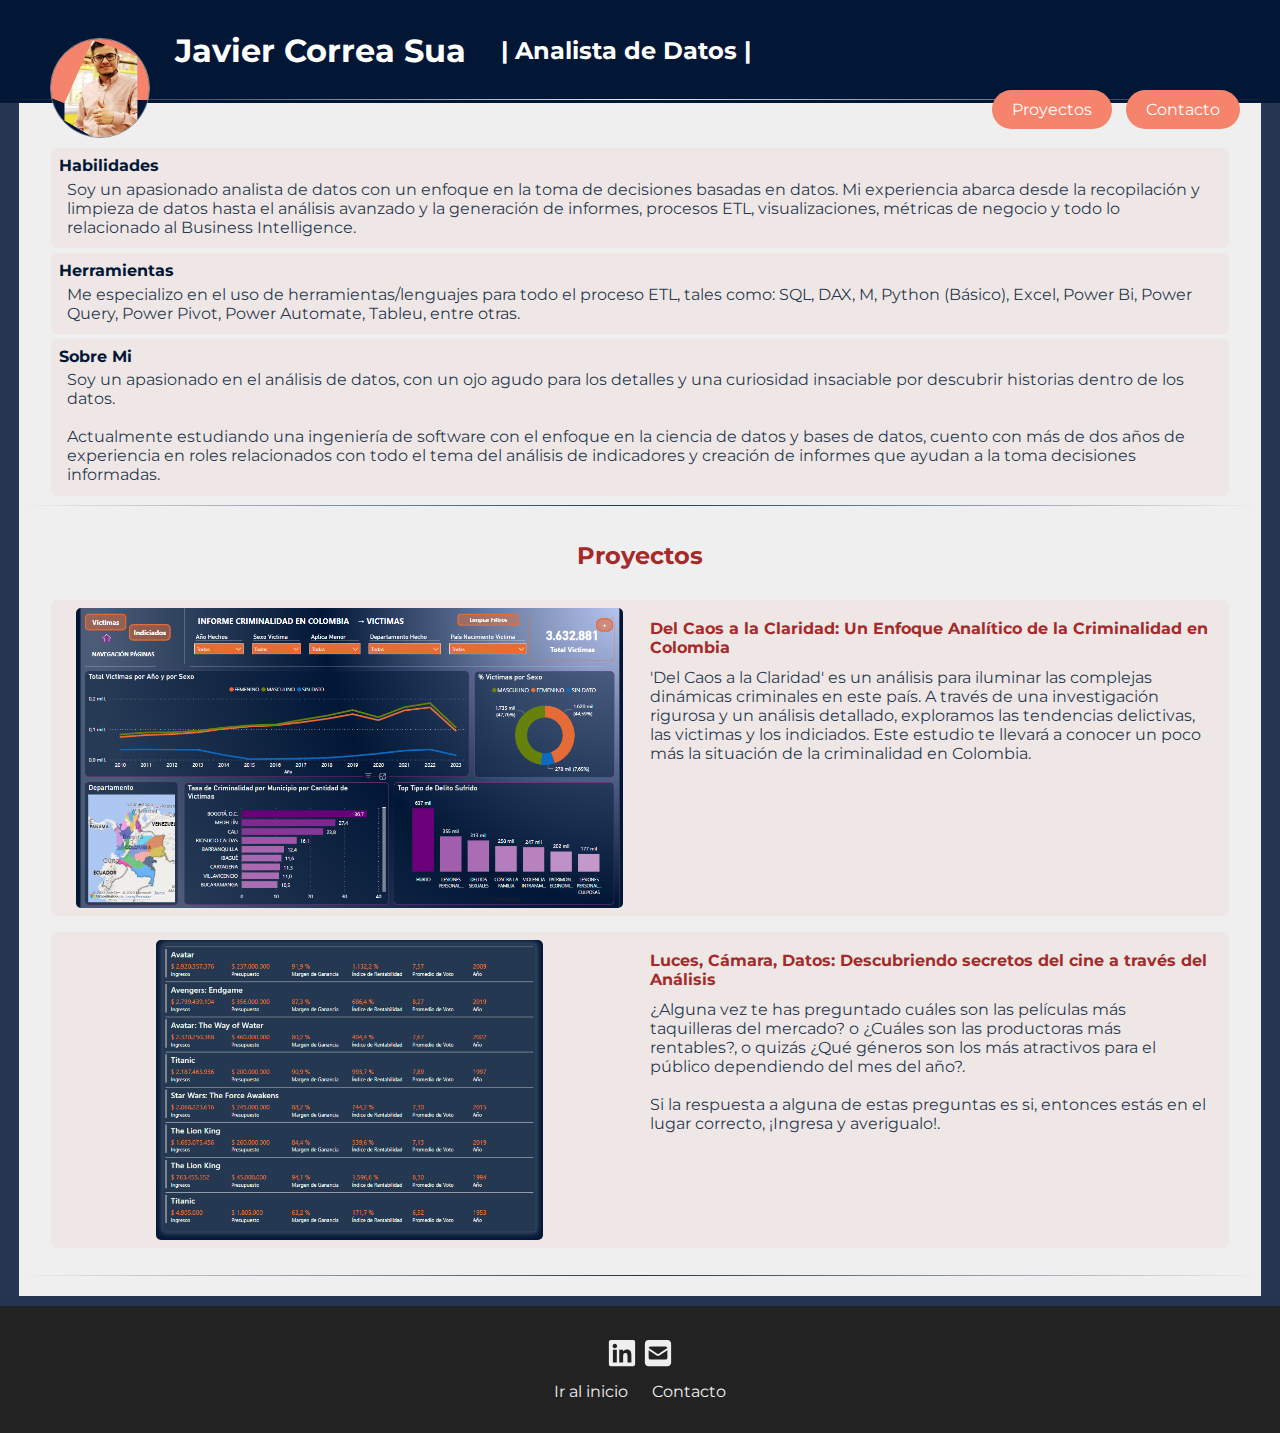
<file: index.html>
<!DOCTYPE html>
<html lang="es">
<head>
    <meta charset="UTF-8">
    <meta name="viewport" content="width=device-width, initial-scale=1.0">
    <link rel="preconnect" href="https://fonts.googleapis.com">
    <link rel="preconnect" href="https://fonts.googleapis.com">
    <link rel="preconnect" href="https://fonts.gstatic.com" crossorigin>
    <link href="https://fonts.googleapis.com/css2?family=Montserrat:wght@400;700&display=swap" rel="stylesheet">
    <link rel="stylesheet" href="./estilos.css">
    <title>Javier Correa</title>
    <link rel="icon" href="./icono.svg">
</head>
<body>
    <header id="header">
        <img class="foto" src="./IMG(4).png" alt="Foto">
        <h1 class="mi_nombre">Javier Correa Sua</h1>
        <h2 class="mi_profesion">| Analista de Datos |</h2>
    </header>
    <nav>
        <ul>
            <li>
                <a href="#proyectos" class="proyectos">Proyectos</a>
                <a href="#" class="contacto" id="contacto">Contacto</a>
            </li>
        </ul>        
    </nav>

    <!--Aquí está el nuevo div que agrego para la ventana popup-->
    <div id="popup-container" class="popup">
        <span id="close-button" class="close-button">×</span>
        <img src="./square-envelope-solid.svg" alt="Correo Electrónico" id="gmail-link">
        <img src="./linkedin.svg" alt="LinkedIn" id="linkedin-link">
        <p>Número Celular: +57 3008819213</p>
    </div>
    <!--Y aquí termina-->

    <div class="div_separador_1">

    </div>
    <section class="segundo_section">
        <article class="segundo_section_article" id="habilidades">
            <h4 class="titulo_habilidades">Habilidades</h4>
            <p class="parrafo_habilidades">Soy un apasionado analista de datos con un enfoque en la 
                toma de decisiones basadas en datos. Mi experiencia abarca 
                desde la recopilación y limpieza de datos hasta el análisis 
                avanzado y la generación de informes, procesos ETL, visualizaciones,
                 métricas de negocio y todo lo relacionado al Business Intelligence.</p>
        </article>
        <article class="segundo_section_article" id="herramientas">
            <h4 class="titulo_herramientas">Herramientas</h4>
            <p class="parrafo_herramientas">Me especializo en el uso de herramientas/lenguajes para todo el proceso ETL, tales como:  
                SQL, DAX, M, Python (Básico), Excel, Power Bi, Power Query, Power Pivot, Power Automate, Tableu, entre otras.</p>
        </article>
        <article class="segundo_section_article" id="sobre_mi">
            <h4 class="titulo_sobre_mi">Sobre Mi</h4>
            <p class="parrafo_sobre_mi">Soy un apasionado en el análisis de datos, con un ojo agudo para los detalles
                 y una curiosidad insaciable por descubrir historias dentro de los datos.
                <br>
                <br>
                 Actualmente estudiando una ingeniería de software con el enfoque en la ciencia 
                de datos y bases de datos, cuento con más de dos años de experiencia en roles 
                relacionados con todo el tema del análisis de indicadores y creación de informes 
                que ayudan a la toma decisiones informadas.
            </p>
        </article>
        
    </section>
    <div class="div_separador_2">

    </div>
    <section class="section_proyectos">
        <div class="div_h2_proyectos">
            <h2 class="h2_proyectos" id="proyectos">Proyectos</h2>
        </div>
        <a href="./proyecto_criminalidad.html" class="a_criminalidad">
            <article class="section_proyectos_article" id="criminalidad">
                <div class="imagen_container">
                    <img src="./imagen_informe_criminalidad_2.png" class="imagen_proyecto" alt="Imagen de Proyecto de Criminalidad">
                </div>
                <div class="texto_container">
                    <h4 class="titulo_proyecto">
                        Del Caos a la Claridad: Un Enfoque Analítico de la Criminalidad en Colombia
                    </h4>
                    <p class="parrafo_proyecto">
                        'Del Caos a la Claridad' es un análisis para iluminar las complejas dinámicas criminales 
                        en este país. A 
                        través de una investigación rigurosa y un análisis detallado, exploramos las tendencias 
                        delictivas, las victimas y los indiciados. Este estudio te llevará a conocer un poco 
                        más la situación de la criminalidad en Colombia.
                    </p>
                </div>
            </article>
        </a>

        <!--Nota para mi: Cuando agregue un nuevo proyecto debo copiar y pegar la etiqueta de article,
        despues solo debo actualizar el id, la imagen, el titulo, y el parrafo, el diseño se actualizará solo-->
        <a href="./proyecto_peliculas.html" class="a_peliculas">
            <article class="section_proyectos_article" id="cine">
                <div class="imagen_container">
                    <img src="./viz_peliculas.png" class="imagen_proyecto" alt="Imagen de Proyecto de Cine">
                </div>
                <div class="texto_container">
                    <h4 class="titulo_proyecto">
                        Luces, Cámara, Datos: Descubriendo secretos del cine a través del Análisis
                    </h4>
                    <p class="parrafo_proyecto">
                        ¿Alguna vez te has preguntado cuáles son las películas más taquilleras del mercado? 
                        o ¿Cuáles son las productoras más rentables?, o quizás ¿Qué géneros son los más 
                        atractivos para el público dependiendo del mes del año?.
                        <br>
                        <br>
                        Si la respuesta a alguna de estas preguntas es si, entonces estás en el lugar correcto,
                        ¡Ingresa y averigualo!.
                    </p>
                </div>
            </article>
        </a>
        
        <!--Hasta aquí es donde debo copiar-->
    </section>
    <div class="div_arriba_footer"></div>
    <footer class="footer">
        <div class="footer_redes_sociales">
                <a href="https://www.linkedin.com/in/javier-stiven-correa-sua-b827b5254/"  target="_blank"><img src="./linkedin.svg" class="img_linkedin" alt="" width="30px" height="30px"></a>
                <a href="mailto: javiercorrea9858@gmail.com"><img src="./square-envelope-solid.svg" class="img_correo" alt="" width="30px" height="30px"></a>
        </div>
        <div class="footer_enlaces">
            <ul>
                <li>
                    <a href="#header" class="footer_home">Ir al inicio</a>
                </li>
                <li>
                    <a href="#" class="footer_contacto" id="contacto-footer">Contacto</a>
                </li>
            </ul>
        </div>
    </footer>
    <script src="script.js"></script>
</body>
</html>
</file>
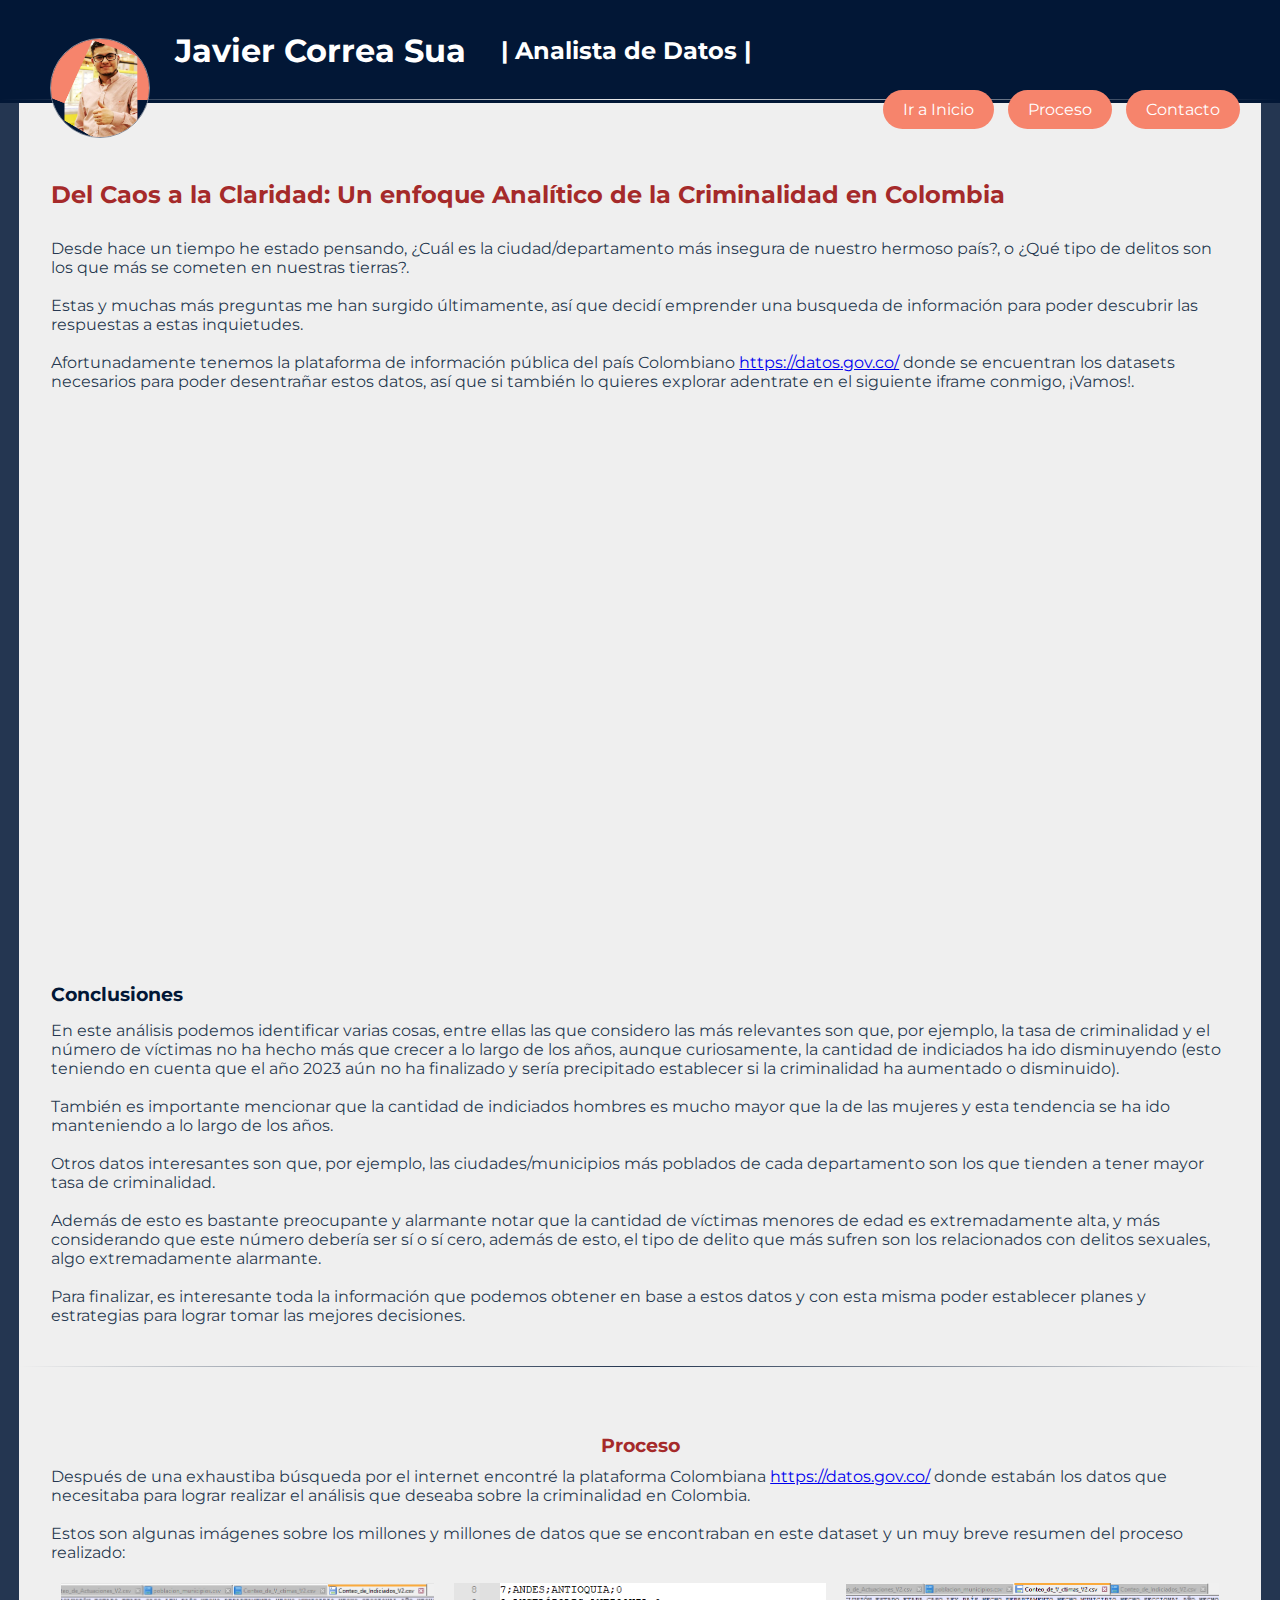
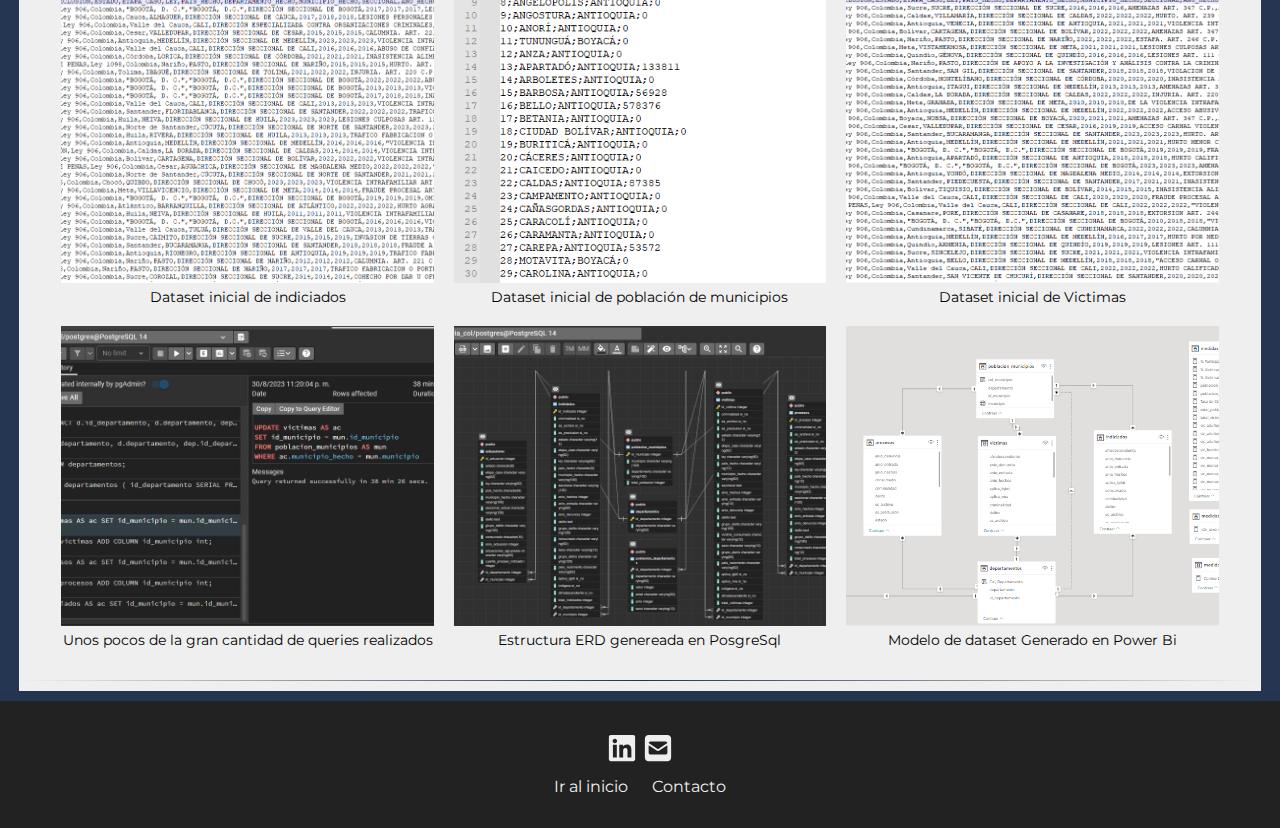
<file: proyecto_criminalidad.html>
<!DOCTYPE html>
<html lang="es">
<head>
    <meta charset="UTF-8">
    <meta name="viewport" content="width=device-width, initial-scale=1.0">
    <link rel="preconnect" href="https://fonts.googleapis.com">
    <link rel="preconnect" href="https://fonts.googleapis.com">
    <link rel="preconnect" href="https://fonts.gstatic.com" crossorigin>
    <link href="https://fonts.googleapis.com/css2?family=Montserrat:wght@400;700&display=swap" rel="stylesheet">
    <link rel="stylesheet" href="./estilos_proyecto_criminalidad.css">
    <title>Javier Correa</title>
    <link rel="icon" href="./icono.svg">
</head>
<body>
    <header id="header_proyecto_criminalidad">
        <img class="foto" src="./IMG(4).png" alt="Foto">
        <h1 class="mi_nombre">Javier Correa Sua</h1>
        <h2 class="mi_profesion">| Analista de Datos |</h2>
    </header>
    <nav>
        <ul>
            <li>
                <a href="./index.html" class="inicio">Ir a Inicio</a>
                <a href="#id_proceso" class="btn_proceso">Proceso</a>
                <a href="#" class="contacto" id="contacto">Contacto</a>
            </li>
        </ul>        
    </nav>

    <!--Aquí está el nuevo div que agrego para la ventana popup-->
    <div id="popup-container" class="popup">
        <span id="close-button" class="close-button">×</span> <!-- Agrega un botón de cierre -->
        <img src="./square-envelope-solid.svg" alt="Correo Electrónico" id="gmail-link">
        <img src="./linkedin.svg" alt="LinkedIn" id="linkedin-link">
        <p>Número Celular: +57 3008819213</p>
    </div>
    <!--Y aquí termina-->

    <div class="div_separador">

    </div>
    <section class="titulo_descripcion">
        <h2>Del Caos a la Claridad: Un enfoque Analítico de la Criminalidad en Colombia</h2>
        <p>Desde hace un tiempo he estado pensando, ¿Cuál es la ciudad/departamento más insegura de 
            nuestro hermoso país?, o ¿Qué tipo de delitos son los que más se cometen en nuestras tierras?.
            <br><br>
            Estas y muchas más preguntas me han surgido últimamente, así que decidí emprender una busqueda de información
            para poder descubrir las respuestas a estas inquietudes.
            <br><br>
            Afortunadamente tenemos la plataforma de información pública del país Colombiano <a href="https://datos.gov.co/" target="_blank">https://datos.gov.co/</a> donde se encuentran
            los datasets necesarios para poder desentrañar estos datos, así que si también lo quieres explorar adentrate en el
            siguiente iframe conmigo,
            ¡Vamos!. 
        </p>
    </section>
    <div class="div_separador"></div>
    <section class="informe">
        <!--Aquí debo poner el script de power bi o el video, según decida-->
        <iframe class="reporte_power_bi" title="Report Section" width="80%" height="373.5" src="https://app.powerbi.com/view?r=eyJrIjoiZmQ1OWZlYTAtMTZhYS00YjZkLWFmNWQtNGMxMGFhMTFmYjNjIiwidCI6ImRiNGEzMDRhLTJkYmMtNGY0NS1iMmY5LTUyZTcxYjMxZTM0YyIsImMiOjR9" frameborder="0" allowFullScreen="true"></iframe>
    </section>
    <div class="div_separador"></div>
    <section class="conclusiones">
        <h3>Conclusiones</h3>
        <p>
            En este análisis podemos identificar varias cosas, entre ellas las que considero las más 
            relevantes son que, por ejemplo, la tasa de criminalidad y el número de víctimas no ha hecho 
            más que crecer a lo largo de los años, aunque curiosamente, la cantidad de indiciados ha ido 
            disminuyendo (esto teniendo en cuenta que el año 2023 aún no ha finalizado y sería precipitado 
            establecer si la criminalidad ha aumentado o disminuido).
            <br><br>
            También es importante mencionar que la cantidad de indiciados hombres es mucho mayor que la de 
            las mujeres y esta tendencia se ha ido manteniendo a lo largo de los años.
            <br><br>
            Otros datos interesantes son que, por ejemplo, las ciudades/municipios más poblados de cada 
            departamento son los que tienden a tener mayor tasa de criminalidad.
            <br><br>
            Además de esto es bastante preocupante y alarmante notar que la cantidad de víctimas menores de edad 
            es extremadamente alta, y más considerando que este número debería ser sí o sí cero, además de esto, 
            el tipo de delito que más sufren son los relacionados con delitos sexuales, algo extremadamente alarmante.
            <br><br>
            Para finalizar, es interesante toda la información que podemos obtener en base a estos datos y 
            con esta misma poder establecer planes y estrategias para lograr tomar las mejores decisiones.
        </p>
    </section>
    <div class="div_separador"></div>
    <section class="proceso">
        <div class="div_h3_proceso" id="id_proceso"> <h3>Proceso</h3> </div>
        <p>Después de una exhaustiba búsqueda por el internet encontré la plataforma Colombiana <a href="https://datos.gov.co/" target="_blank">https://datos.gov.co/</a> 
            donde estabán los datos que necesitaba para lograr realizar el análisis que deseaba sobre la criminalidad en 
            Colombia.
            <br><br>
            Estos son algunas imágenes sobre los millones y millones de datos que se encontraban en este dataset y un muy breve
            resumen del proceso realizado: 
        </p>
        <div class="image-container">
            <div class="image-box">
                <img src="./Dataset inicial de indiciados.png" alt="Imagen del dataset inicial de indiciados"  class="image-clickable">
                <div class="image-description">Dataset inicial de indiciados</div>
            </div>
            <div class="image-box">
                <img src="./Dataset Inicial de la poblacion por municipio.png" alt="Imagen del dataset población por municipio"  class="image-clickable">
                <div class="image-description">Dataset inicial de población de municipios</div>
            </div>
            <div class="image-box">
                <img src="./Dataset Inicial de Victimas.png" alt="Imagen del dataset inicial de victimas" class="image-clickable">
                <div class="image-description">Dataset inicial de Victimas</div>
            </div>
            <div class="image-box">
                <img src="./historico querys pgadmin.png" alt="Imagen de un pequeño historico de querys" class="image-clickable">
                <div class="image-description">Unos pocos de la gran cantidad de queries realizados</div>
            </div>
            <div class="image-box">
                <img src="./estructura erd postgresql.png" alt="Estructura ERD de posgresql" class="image-clickable">
                <div class="image-description">Estructura ERD genereada en PosgreSql</div>
            </div>
            <div class="image-box">
                <img src="./modelo power bi.png" alt="Modelo generado por power bi" class="image-clickable">
                <div class="image-description">Modelo de dataset Generado en Power Bi</div>
            </div>
        </div>

    </section>
    <div class="div_arriba_footer"></div>
    <footer class="footer">
        <div class="footer_redes_sociales">
                <a href="https://www.linkedin.com/in/javier-stiven-correa-sua-b827b5254/"  target="_blank"><img src="./linkedin.svg" class="img_linkedin" alt="" width="30px" height="30px"></a>
                <a href="mailto: javiercorrea9858@gmail.com"><img src="./square-envelope-solid.svg" class="img_correo" alt="" width="30px" height="30px"></a>
        </div>
        <div class="footer_enlaces">
            <ul>
                <li>
                    <a href="#header_proyecto_criminalidad" class="footer_home">Ir al inicio</a>
                </li>
                <li>
                    <a href="#" class="footer_contacto" id="contacto-footer">Contacto</a>
                </li>
            </ul>
        </div>
    </footer>

    <div id="myModal" class="modal">
        <span class="close">&times;</span>
        <img class="modal-content" id="img01">
        <div id="caption"></div>
    </div>

    <script src="script.js"></script>
</body>
</html>
</file>
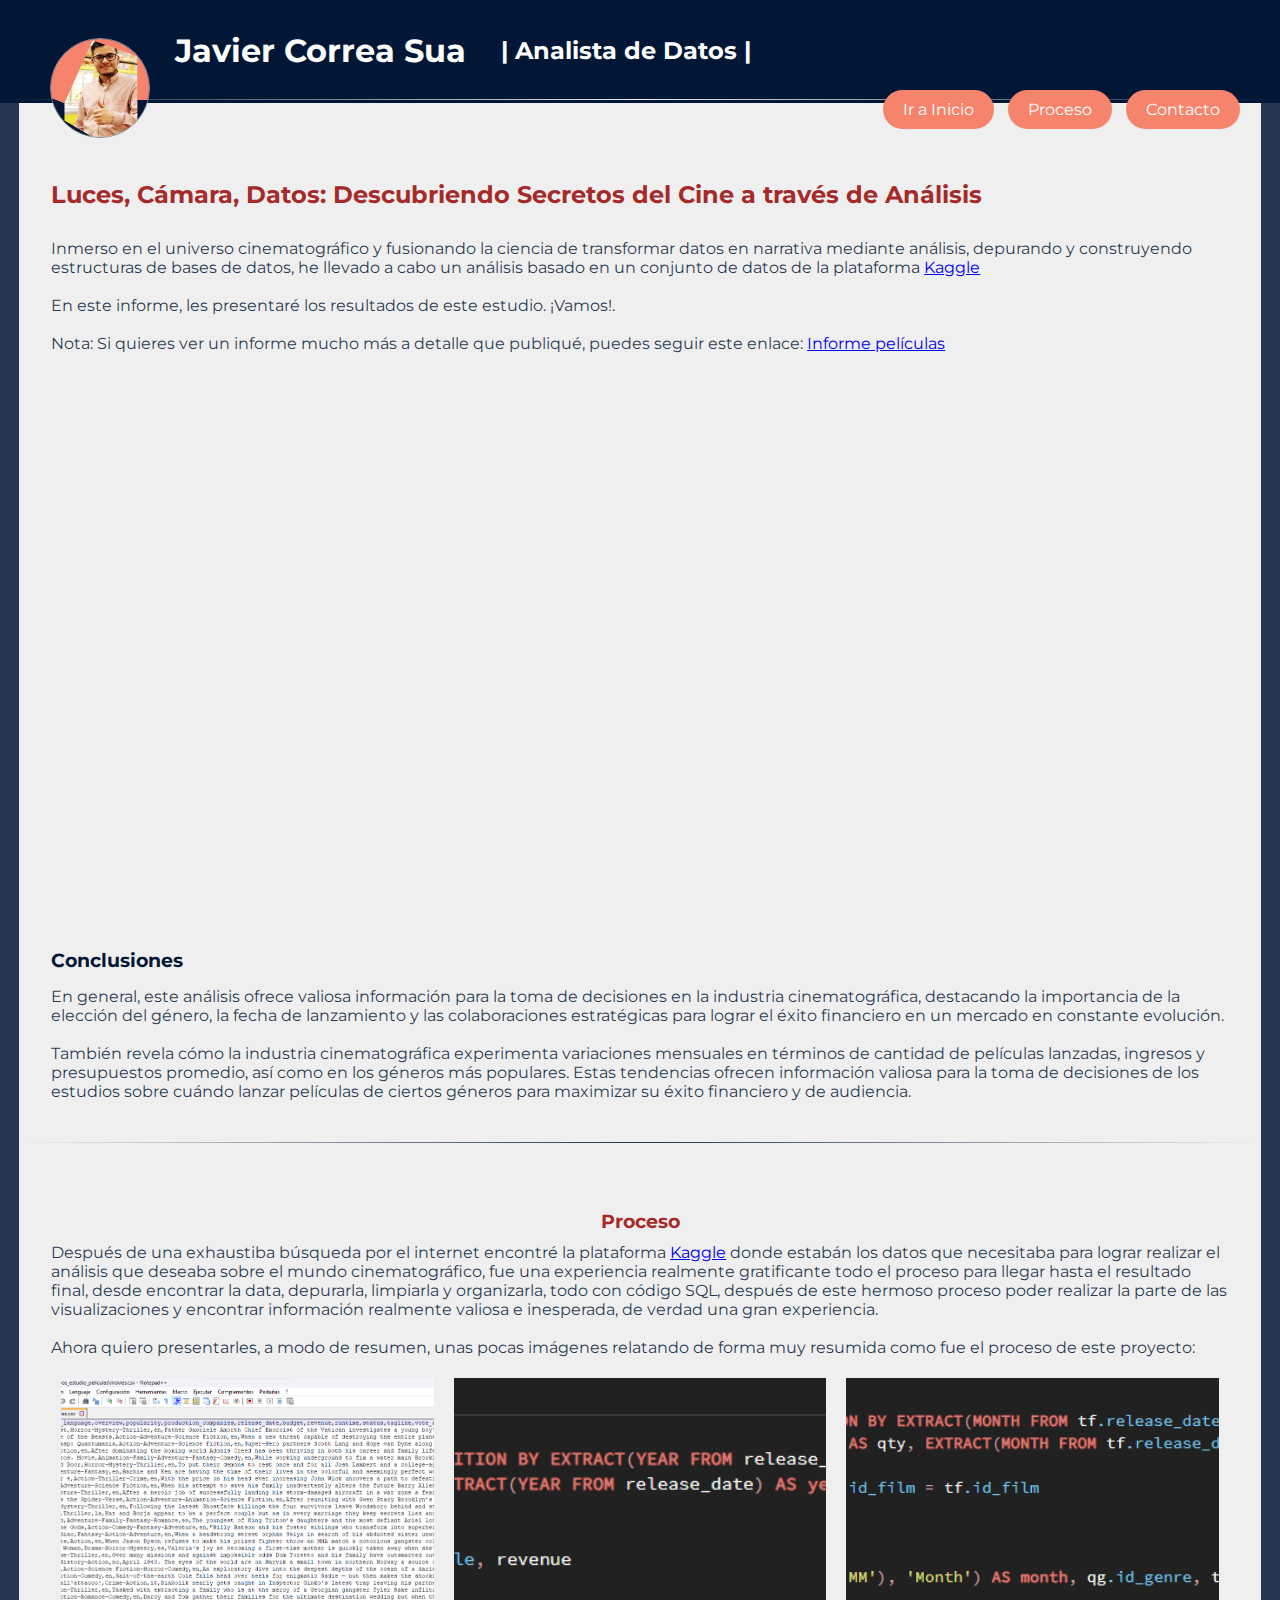
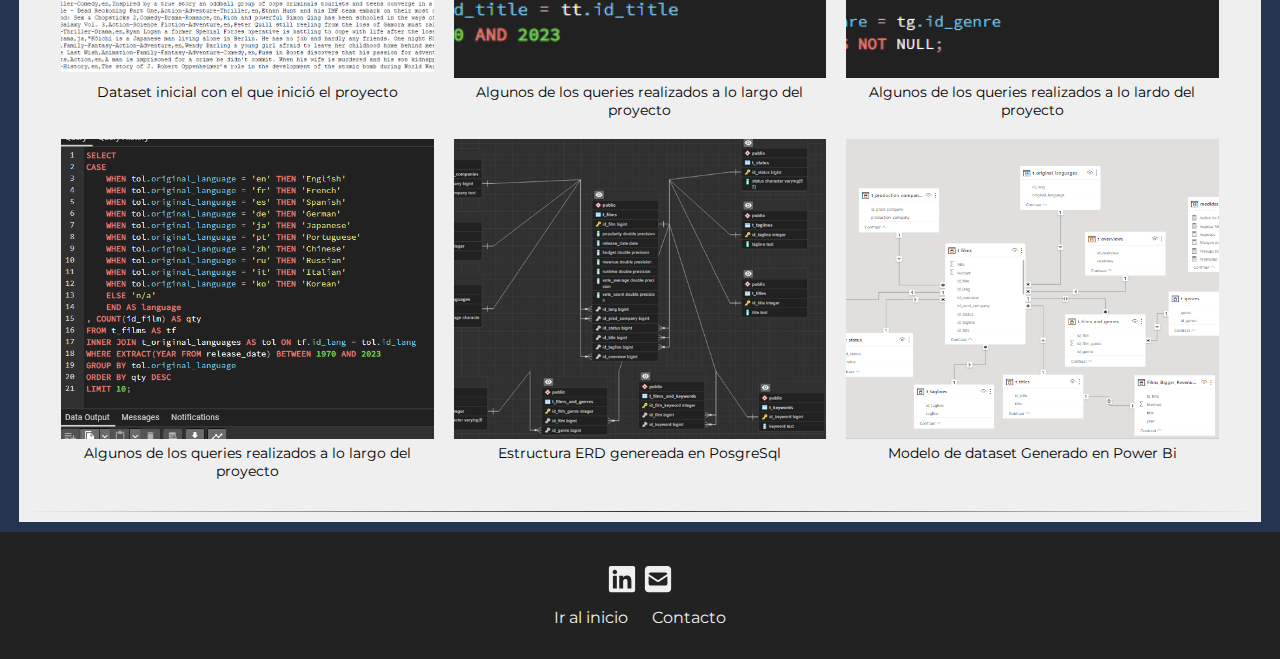
<file: proyecto_peliculas.html>
<!DOCTYPE html>
<html lang="es">
<head>
    <meta charset="UTF-8">
    <meta name="viewport" content="width=device-width, initial-scale=1.0">
    <link rel="preconnect" href="https://fonts.googleapis.com">
    <link rel="preconnect" href="https://fonts.googleapis.com">
    <link rel="preconnect" href="https://fonts.gstatic.com" crossorigin>
    <link href="https://fonts.googleapis.com/css2?family=Montserrat:wght@400;700&display=swap" rel="stylesheet">
    <link rel="stylesheet" href="./estilos_proyecto_criminalidad.css">
    <title>Javier Correa</title>
    <link rel="icon" href="./icono.svg">
</head>
<body>
    <header id="header_proyecto_peliculas">
        <img class="foto" src="./IMG(4).png" alt="Foto">
        <h1 class="mi_nombre">Javier Correa Sua</h1>
        <h2 class="mi_profesion">| Analista de Datos |</h2>
    </header>
    <nav>
        <ul>
            <li>
                <a href="./index.html" class="inicio">Ir a Inicio</a>
                <a href="#id_proceso_peliculas" class="btn_proceso">Proceso</a>
                <a href="#" class="contacto" id="contacto">Contacto</a>
            </li>
        </ul>        
    </nav>

    <!--Aquí está el nuevo div que agrego para la ventana popup-->
    <div id="popup-container" class="popup">
        <span id="close-button" class="close-button">×</span> <!-- Agrega un botón de cierre -->
        <img src="./square-envelope-solid.svg" alt="Correo Electrónico" id="gmail-link">
        <img src="./linkedin.svg" alt="LinkedIn" id="linkedin-link">
        <p>Número Celular: +57 3008819213</p>
    </div>
    <!--Y aquí termina-->

    <div class="div_separador">

    </div>
    <section class="titulo_descripcion">
        <h2>Luces, Cámara, Datos: Descubriendo Secretos del Cine a través de Análisis</h2>
        <p>Inmerso en el universo cinematográfico y fusionando la ciencia de transformar datos en narrativa
             mediante análisis, depurando y construyendo estructuras de bases de datos, he llevado a cabo un
              análisis basado en un conjunto de datos de la plataforma <a href="https://www.kaggle.com/datasets" target="_blank">Kaggle</a>
            <br><br>
            En este informe, les presentaré los resultados de este estudio.
            ¡Vamos!.
            <br><br>
            Nota: Si quieres ver un informe mucho más a detalle que publiqué, puedes seguir este enlace: <a href="https://javiercorrea9858.wixsite.com/javier-correa-data/post/luces-c%C3%A1mara-datos-descubriendo-secretos-del-cine-a-trav%C3%A9s-de-an%C3%A1lisis" target="_blank">Informe películas</a>
        </p>
    </section>
    <div class="div_separador"></div>
    <section class="informe">
        <!--Aquí debo poner el script de power bi o el video, según decida-->
        <iframe title="Report Section" width="80%" height="373.5" src="https://app.powerbi.com/view?r=eyJrIjoiZmRhMjBjMWYtOWU3Mi00MzhiLWFjNjQtZmMzOGExMDM1OTJlIiwidCI6ImRiNGEzMDRhLTJkYmMtNGY0NS1iMmY5LTUyZTcxYjMxZTM0YyIsImMiOjR9" frameborder="0" allowFullScreen="true"></iframe>
    </section>
    <div class="div_separador"></div>
    <section class="conclusiones">
        <h3>Conclusiones</h3>
        <p>
            En general, este análisis ofrece valiosa información para la toma de decisiones en la industria cinematográfica,
             destacando la importancia de la elección del género, la fecha de lanzamiento y las colaboraciones estratégicas
              para lograr el éxito financiero en un mercado en constante evolución.
            <br><br>
            También revela cómo la industria cinematográfica experimenta variaciones mensuales 
            en términos de cantidad de películas lanzadas, ingresos y presupuestos promedio, así como en los géneros más populares.
             Estas tendencias ofrecen información valiosa para la toma de decisiones de los estudios sobre cuándo lanzar películas
              de ciertos géneros para maximizar su éxito financiero y de audiencia.
        </p>
    </section>
    <div class="div_separador"></div>
    <section class="proceso">
        <div class="div_h3_proceso" id="id_proceso_peliculas"> <h3>Proceso</h3> </div>
        <p>Después de una exhaustiba búsqueda por el internet encontré la plataforma <a href="https://www.kaggle.com/datasets" target="_blank">Kaggle</a>
            donde estabán los datos que necesitaba para lograr realizar el análisis que deseaba sobre el mundo cinematográfico,
            fue una experiencia realmente gratificante todo el proceso para llegar hasta el resultado final, desde encontrar la data,
            depurarla, limpiarla y organizarla, todo con código SQL, después de este hermoso proceso poder realizar la parte de las visualizaciones
            y encontrar información realmente valiosa e inesperada, de verdad una gran experiencia.
            <br><br>
            Ahora quiero presentarles, a modo de resumen, unas pocas imágenes relatando de forma muy resumida como fue el proceso de este proyecto:
        </p>
        <div class="image-container">
            <div class="image-box">
                <img src="./1 Archivo de dateset de plataforma de kaggle.png" alt="Imagen del dataset inicial de peliculas"  class="image-clickable">
                <div class="image-description">Dataset inicial con el que inició el proyecto</div>
            </div>
            <div class="image-box">
                <img src="./Query(1).png" alt="Imagen de algunos de los tantos queries realizados"  class="image-clickable">
                <div class="image-description">Algunos de los queries realizados a lo largo del proyecto</div>
            </div>
            <div class="image-box">
                <img src="./Query (2).png" alt="Imagen de algunos de los tantos queries realizados" class="image-clickable">
                <div class="image-description">Algunos de los queries realizados a lo lardo del proyecto</div>
            </div>
            <div class="image-box">
                <img src="./Query(3).png" alt="Imagen de algunos de los tantos queries realizados" class="image-clickable">
                <div class="image-description">Algunos de los queries realizados a lo largo del proyecto</div>
            </div>
            <div class="image-box">
                <img src="./2 Diagrama ER de PostgreSql.png" alt="Estructura ERD de posgresql" class="image-clickable">
                <div class="image-description">Estructura ERD genereada en PosgreSql</div>
            </div>
            <div class="image-box">
                <img src="./3 Todas las tablas en poewer bi.png" alt="Modelo generado por power bi" class="image-clickable">
                <div class="image-description">Modelo de dataset Generado en Power Bi</div>
            </div>
        </div>

    </section>
    <div class="div_arriba_footer"></div>
    <footer class="footer">
        <div class="footer_redes_sociales">
                <a href="https://www.linkedin.com/in/javier-stiven-correa-sua-b827b5254/"  target="_blank"><img src="./linkedin.svg" class="img_linkedin" alt="" width="30px" height="30px"></a>
                <a href="mailto: javiercorrea9858@gmail.com"><img src="./square-envelope-solid.svg" class="img_correo" alt="" width="30px" height="30px"></a>
        </div>
        <div class="footer_enlaces">
            <ul>
                <li>
                    <a href="#header_proyecto_peliculas" class="footer_home">Ir al inicio</a>
                </li>
                <li>
                    <a href="#" class="footer_contacto" id="contacto-footer">Contacto</a>
                </li>
            </ul>
        </div>
    </footer>

    <div id="myModal" class="modal">
        <span class="close">&times;</span>
        <img class="modal-content" id="img01">
        <div id="caption"></div>
    </div>

    <script src="script.js"></script>
</body>
</html>
</file>
<file: estilos.css>
*{
    padding: 0;
    margin: 0;
    box-sizing: border-box;
}

html {
    font-family: 'Montserrat', sans-serif;
    scroll-behavior: smooth;
}
body{
    background-color: #021736DD;
}

body::-webkit-scrollbar{
    width: 5px;
}

body::-webkit-scrollbar-thumb{
    background: #F6846C;
    border-radius: 50px;
}

body::-webkit-scrollbar-thumb:hover{
    background: #FF5733;
}


header {
    height: 100px;
    background-color: #021736;
    color: white;
    display: flex;
    align-items: center;
    position: relative;
}

header::after {
    content: "";
    position: absolute;
    bottom: 0;
    left: 0;
    width: 100%;
    height: 1px;
    background-image: linear-gradient(to right, transparent, #efefef, transparent);
    z-index: 1;
}

.foto {
    margin: 30;
    border: 1px #848D9B solid;
    border-radius: 50%;
    width: 100px;
    height: 100px;
    position: absolute;
    left: 50px;
    top: 88%;
    transform: translateY(-50%);
    z-index: 2;
}

.mi_nombre {
    margin: 3px 15px 3px 175px;
}

.mi_profesion {
    margin: 3px 20px;
}

nav{
    background-color: #021736;
    height: 3px;
}

ul {
    list-style: none;
    padding: 0;
    margin: 0;
    display: flex;
    justify-content: end;
    align-items: center;
}

li {
    margin-right: 40px;
    position: relative;
    z-index: 2;
}

.proyectos,
.contacto{
  background-color: #F6846C;
  color: #fff;
  padding: 10px 20px;
  border: none;
  border-radius: 50px;
  transition: transform 0.2 ease;
  text-decoration: none;
  position: relative;
  transform: translateY(-60%);
  margin-left: 10px;
}

.contacto{
    cursor: pointer;
}

.contacto:hover {
    background-color: #FF5733;
    color: #FFFFFF;
}

.proyectos{
    cursor: pointer;
}

.proyectos:hover {
    background-color: #FF5733;
    color: #FFFFFF;
}

.div_separador_1{
    height: 45px;
    width: 97%;
    background-color: #efefef;
    margin: 0 auto 0;
}

/* --------- SECTION DE INFORMACIÓN ---------------*/

.segundo_section{
    background-color: #efefef;
    width: 97%;
    margin: 0 auto;
    position: relative;
}

.segundo_section::after {
    content: "";
    position: absolute;
    bottom: -10px;
    left: 0;
    width: 100%;
    height: 1px;
    background-image: linear-gradient(to right, transparent, #021736DD, transparent);
    z-index: 1;
}

.segundo_section_article{
    margin: 0.3rem 2rem;
    padding: 0.5rem;
    background-color: #EFE7E5;
    border-radius: 5px;
}

#habilidades{
    margin-top: 0;
}

.segundo_section_article h4{
    margin-bottom: 0.3rem;
    color: #021736;
}

.segundo_section_article p{
    margin: 0.2rem 0.5rem;
    color: #021736DD;
}

#sobre_mi{
    margin-bottom: 0;
}

.div_separador_2{
    height: 45px;
    width: 97%;
    background-color: #efefef;
    margin: 0 auto 0;
}

/* --------- SECTION DE PROYECTOS ---------------*/

.section_proyectos{
    background-color: #efefef;
    width: 97%;
    margin: 0 auto;
    padding: 0 0 2rem;
    position: relative;
}

.div_h2_proyectos{
    text-align: center;
}

.h2_proyectos{
    margin-bottom: 30px;
    display: inline-block;
    color: brown;
}
.section_proyectos_article {
    transition: box-shadow 0.2s ease;
    display: flex;
    margin: 0 2rem 1rem;
    padding: 0.5rem;
    background-color: #EFE7E5;
    border-radius: 5px;
    cursor: pointer;
}

.section_proyectos_article:hover{
    box-shadow: 0 0.1rem 0.4rem #021736;
}


.imagen_container {
    flex: 1;
    padding: 0 10px;
    display: flex;
    flex-direction: column;
    align-items: center;
}

.texto_container {
    flex: 1;
    padding: 0 10px;
}

.imagen_proyecto {
    max-width: 100%;
    max-height: 300px;
    border-radius: 5px;
}

.titulo_proyecto {
    margin-bottom: 0.7rem;
    margin-top: 0.7rem;
    color: brown;
}

.parrafo_proyecto {
    color: #021736DD;
}

.a_criminalidad{
    text-decoration: none;
}

.a_peliculas{
    text-decoration: none;
}

.section_proyectos::after {
    content: "";
    position: absolute;
    bottom: 20px;
    left: 0;
    width: 100%;
    height: 1px;
    background-image: linear-gradient(to right, transparent, #021736DD, transparent);
    z-index: 1;
}

/*------------------------*/

.div_arriba_footer{
    background-color: #233550;
    height: 10px;
}

.footer {
    background-color: #222;
    padding: 2rem;
    color: #EFEFEF;
    display: flex;
    flex-direction: column; /* Los elementos se apilan verticalmente */
    align-items: center; /* Centra horizontalmente los elementos en el footer */
    text-align: center; /* Centra el texto en caso de que sea necesario */
}

.footer_redes_sociales {
    margin-bottom: 5px; /* Espacio entre .footer_redes_sociales y .footer_enlaces */
}

.footer_enlaces {
    margin-top: 5px; /* Espacio entre .footer_redes_sociales y .footer_enlaces */
}

.img_linkedin{
    margin-right: 1px;
}

.img_correo{
    margin-left: 1px;
}

footer div ul li{
    margin: 0;
}

footer a{
    transition: color 0.2s ease;
    color: #efefef;
    text-decoration: none;
}

footer a:hover{
    color: cornflowerblue;
}

.footer_home{
    margin-right: 12px;
}

.footer_contacto{
    margin-left: 12px;
}

/*Aquí voy a agregar el código para la ventana popup*/
.popup {
    display: none;
    position: fixed;
    top: 50%;
    left: 50%;
    transform: translate(-50%, -50%);
    background-color: #233550;
    padding: 20px;
    border: 1px solid #021736;
    box-shadow: 0 2px 10px rgba(255, 254, 254, 0.438);
    text-align: center;
    color: #efefef;
}

/* styles.css */
.popup img {
    max-width: 100px; /* Cambia el tamaño según tu preferencia */
    height: auto; /* Mantiene la proporción original */
    cursor: pointer;
    transition: box-shadow 0.2s ease-in-out;
}

.popup img:hover {
    box-shadow: 0 0 3px #FF5733; /* Cambia el valor según la intensidad deseada */
    border-radius: 3px;
}

/* styles.css */
.close-button {
    position: absolute;
    top: 10px;
    right: 10px;
    cursor: pointer;
}

.popup {
    z-index: 2; /* Asegura que la ventana emergente esté por encima de otros elementos */
    /* ...otros estilos... */
}
</file>
<file: estilos_proyecto_criminalidad.css>
/*Aquí empieza la parte principal del diseño de la página NO BORRAR NI CAMBIAR NADA!!*/
*{
    padding: 0;
    margin: 0;
    box-sizing: border-box;
}

html {
    font-family: 'Montserrat', sans-serif;
    scroll-behavior: smooth;
}
body{
    background-color: #021736DD;
}

body::-webkit-scrollbar{
    width: 5px;
}

body::-webkit-scrollbar-thumb{
    background: #F6846C;
    border-radius: 50px;
}

body::-webkit-scrollbar-thumb:hover{
    background: #FF5733;
}


header {
    height: 100px;
    background-color: #021736;
    color: white;
    display: flex;
    align-items: center;
    position: relative;
}

header::after {
    content: "";
    position: absolute;
    bottom: 0;
    left: 0;
    width: 100%;
    height: 1px;
    background-image: linear-gradient(to right, transparent, #efefef, transparent);
    z-index: 1;
}

.foto {
    margin: 30;
    border: 1px #848D9B solid;
    border-radius: 50%;
    width: 100px;
    height: 100px;
    position: absolute;
    left: 50px;
    top: 88%;
    transform: translateY(-50%);
    z-index: 2;
}

.mi_nombre {
    margin: 3px 15px 3px 175px;
}

.mi_profesion {
    margin: 3px 20px;
}

nav{
    background-color: #021736;
    height: 3px;
}

ul {
    list-style: none;
    padding: 0;
    margin: 0;
    display: flex;
    justify-content: end;
    align-items: center;
}

li {
    margin-right: 40px;
    position: relative;
    z-index: 2;
}

.inicio,
.btn_proceso,
.contacto{
  background-color: #F6846C;
  color: #fff;
  padding: 10px 20px;
  border: none;
  border-radius: 50px;
  transition: transform 0.2 ease;
  text-decoration: none;
  position: relative;
  transform: translateY(-60%);
  margin-left: 10px;
}

.contacto{
    cursor: pointer;
}

.contacto:hover {
    background-color: #FF5733;
    color: #FFFFFF;
}

.inicio{
    cursor: pointer;
}

.inicio:hover {
    background-color: #FF5733;
    color: #FFFFFF;
}

.div_separador_1{
    height: 45px;
    width: 97%;
    background-color: #efefef;
    margin: 0 auto 0;
}

/*Aquí finaliza la parte principal del diseño de la página*/

/*------------------------------------------------------------------------------------------------*/
.titulo_descripcion{
    background-color: #efefef;
    width: 97%;
    margin: 0 auto;
    padding: 2rem;
    position: relative;
}

.titulo_descripcion h2{
    color: brown;
    margin-bottom: 30px;
}

.titulo_descripcion p{
    color: #021736DD;
}

.div_separador{
    height: 45px;
    width: 97%;
    background-color: #efefef;
    margin: 0 auto 0;
}

.informe{
    background-color: #efefef;
    width: 97%;
    margin: 0 auto;
    padding: 2rem;
    position: relative;   
    text-align: center; 
}

.reporte_power_bi{
    display: block;
    margin: 0 auto;
}

.conclusiones{
    background-color: #efefef;
    width: 97%;
    margin: 0 auto;
    padding: 2rem;
    position: relative;
}

.conclusiones::after {
    content: "";
    position: absolute;
    bottom: -10px;
    left: 0;
    width: 100%;
    height: 1px;
    background-image: linear-gradient(to right, transparent, #021736DD, transparent);
    z-index: 1;
}

.conclusiones h3{
    color: #021736;
    margin-bottom: 15px;
}

.conclusiones p{
    color: #021736DD;
}
/*---------------------*/
.proceso{
    background-color: #efefef;
    width: 97%;
    margin: 0 auto;
    padding: 2rem;;
    position: relative;
}

.proceso::after {
    content: "";
    position: absolute;
    bottom: 10px;
    left: 0;
    width: 100%;
    height: 1px;
    background-image: linear-gradient(to right, transparent, #021736DD, transparent);
    z-index: 1;
}

.div_h3_proceso{
    text-align: center;
}

.proceso h3{
    margin-bottom: 10px;
    display: inline-block;
    color: brown;
}

.proceso p{
    color: #021736DD;
}

/* Estilos para el contenedor principal */
.image-container {
    display: flex;
    flex-wrap: wrap;
    justify-content: center;
    margin-top: 0.7rem;
}

/* Estilos para cada imagen y descripción */
.image-box {
    width: calc(33.33% - 20px); /* Ajusta el ancho según tus necesidades */
    margin: 10px;
    text-align: center;
    display: flex;
    flex-direction: column;
}

.image-box img {
    max-width: 100%;
    height: 300px; /* Establece la altura fija que desees */
    object-fit: cover; /* Para recortar la imagen si es necesario */
}

.image-description {
    font-size: 14px;
    margin-top: 5px;
}

.modal {
    display: none; /* Inicialmente oculto */
    position: fixed;
    z-index: 1;
    padding-top: 100px;
    left: 0;
    top: 0;
    width: 100%;
    height: 100%;
    background-color: rgba(0, 0, 0, 0.7); /* Fondo semi-transparente */
}

/* Estilo para la imagen en el modal */
.modal-content {
    display: block;
    margin: 0 auto;
    max-width: 90%;
    max-height: 90%;
}

/* Estilo para el botón "close" (cerrar) */
.close {
    position: absolute;
    top: 15px;
    right: 35px;
    font-size: 30px;
    cursor: pointer;
    color: white;
}

/*------------------------------------------------------------------------------------------------*/

/*Aquí empmieza el código del footer*/

.div_arriba_footer{
    background-color: #233550;
    height: 10px;
}

.footer {
    background-color: #222;
    padding: 2rem;
    color: #EFEFEF;
    display: flex;
    flex-direction: column;
    align-items: center;
    text-align: center;
}

.footer_redes_sociales {
    margin-bottom: 5px;
}

.footer_enlaces {
    margin-top: 5px;
}

.img_linkedin{
    margin-right: 1px;
}

.img_correo{
    margin-left: 1px;
}

footer div ul li{
    margin: 0;
}

footer a{
    transition: color 0.2s ease;
    color: #efefef;
    text-decoration: none;
}

footer a:hover{
    color: cornflowerblue;
}

.footer_home{
    margin-right: 12px;
}

.footer_contacto{
    margin-left: 12px;
}

/*Aquí termina el código del footer*/

/*Aquí voy a agregar el código para la ventana popup*/
.popup {
    display: none;
    position: fixed;
    top: 50%;
    left: 50%;
    transform: translate(-50%, -50%);
    background-color: #233550;
    padding: 20px;
    border: 1px solid #021736;
    box-shadow: 0 2px 10px rgba(255, 254, 254, 0.438);
    text-align: center;
    color: #efefef;
}
.popup img {
    max-width: 100px;
    height: auto;
    cursor: pointer;
    transition: box-shadow 0.2s ease-in-out;
}

.popup img:hover {
    box-shadow: 0 0 3px #FF5733;
    border-radius: 3px;
}
.close-button {
    position: absolute;
    top: 10px;
    right: 10px;
    cursor: pointer;
}

.popup {
    z-index: 2;
}

/*Aqui termina el código de la ventana popup*/
</file>
